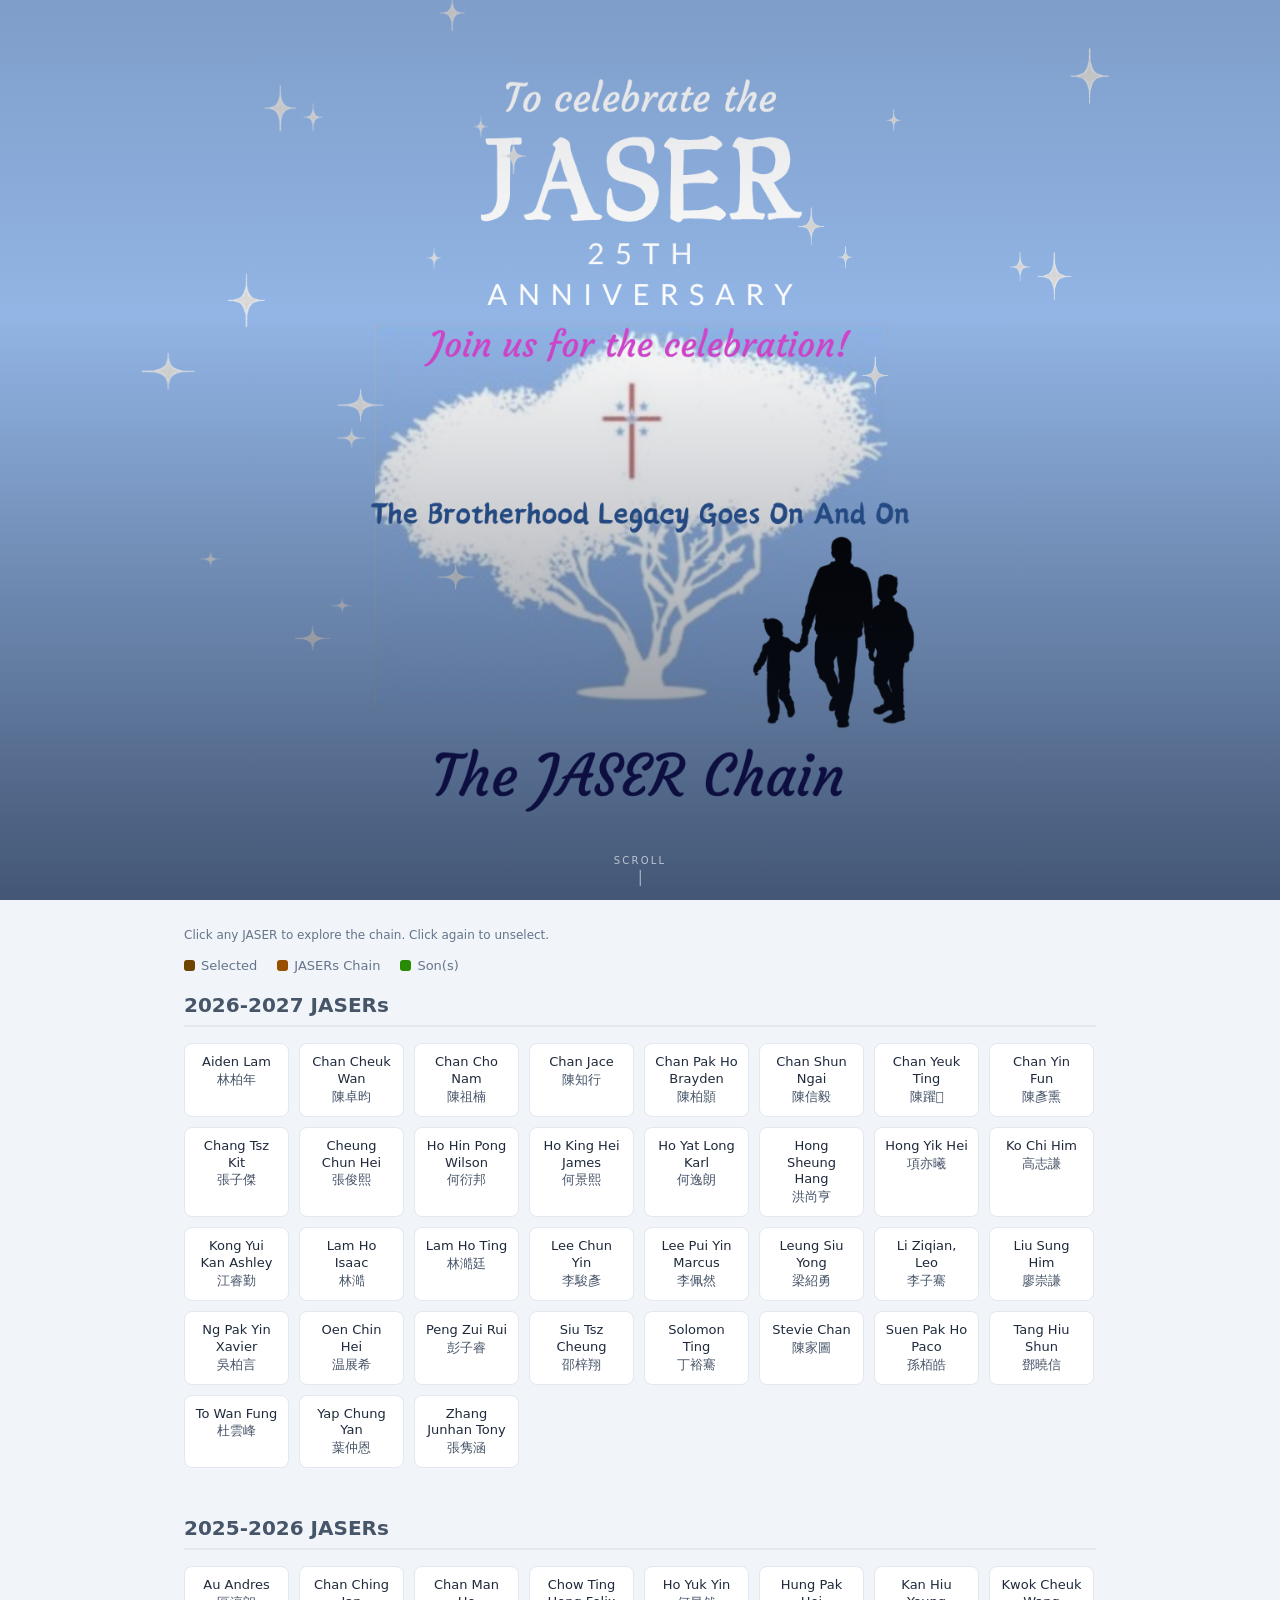
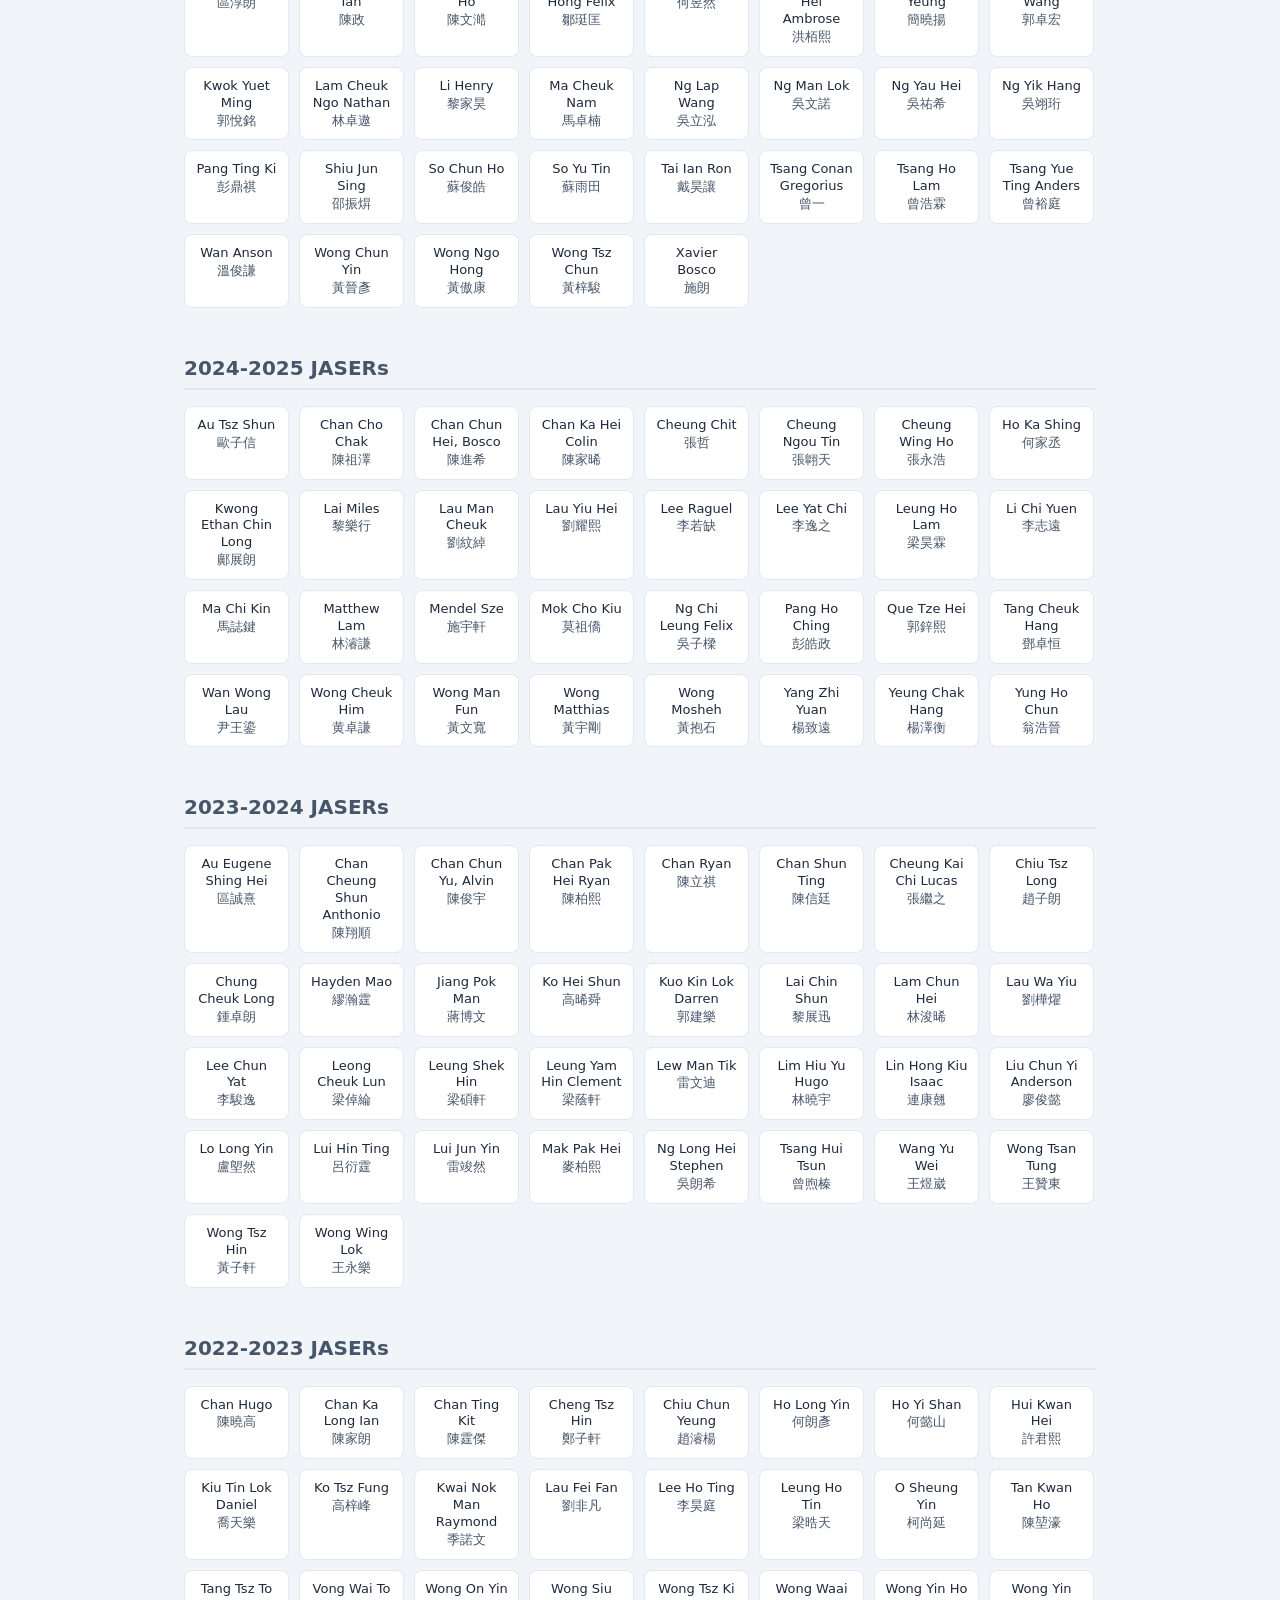
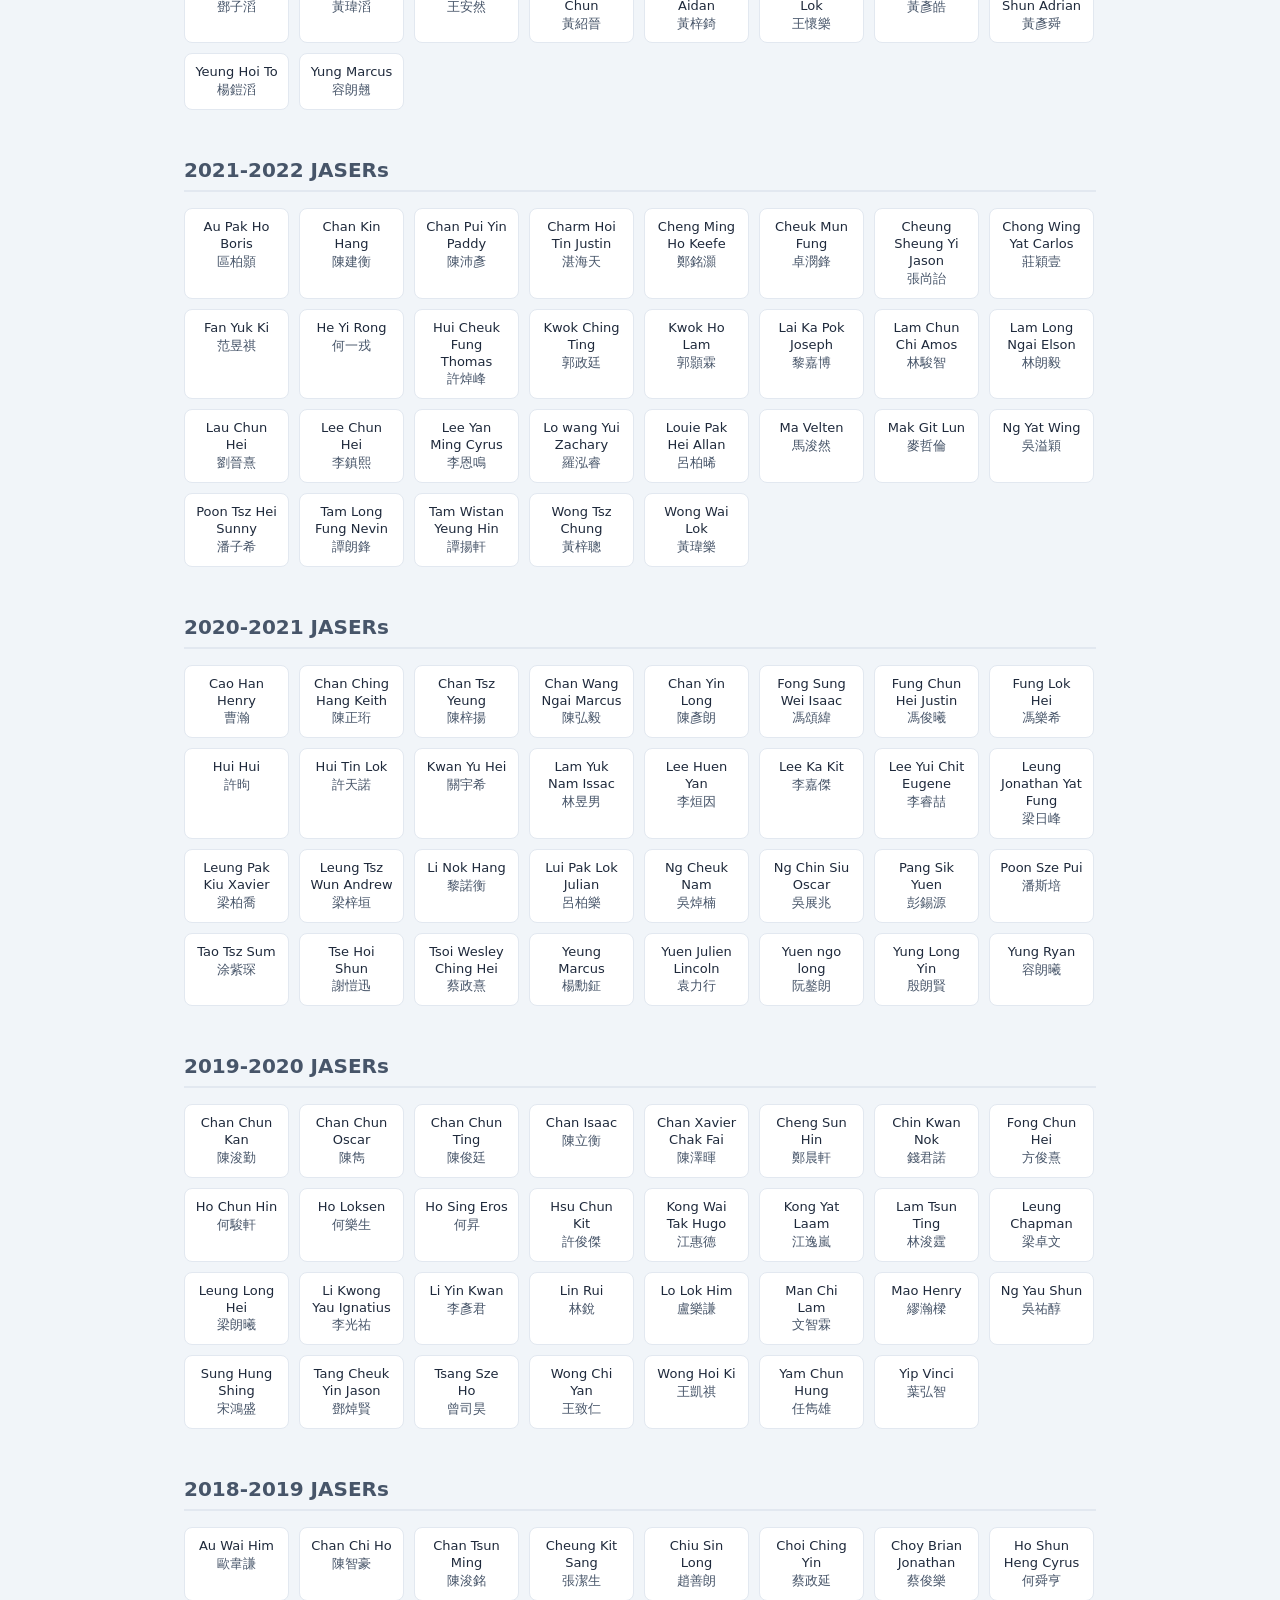
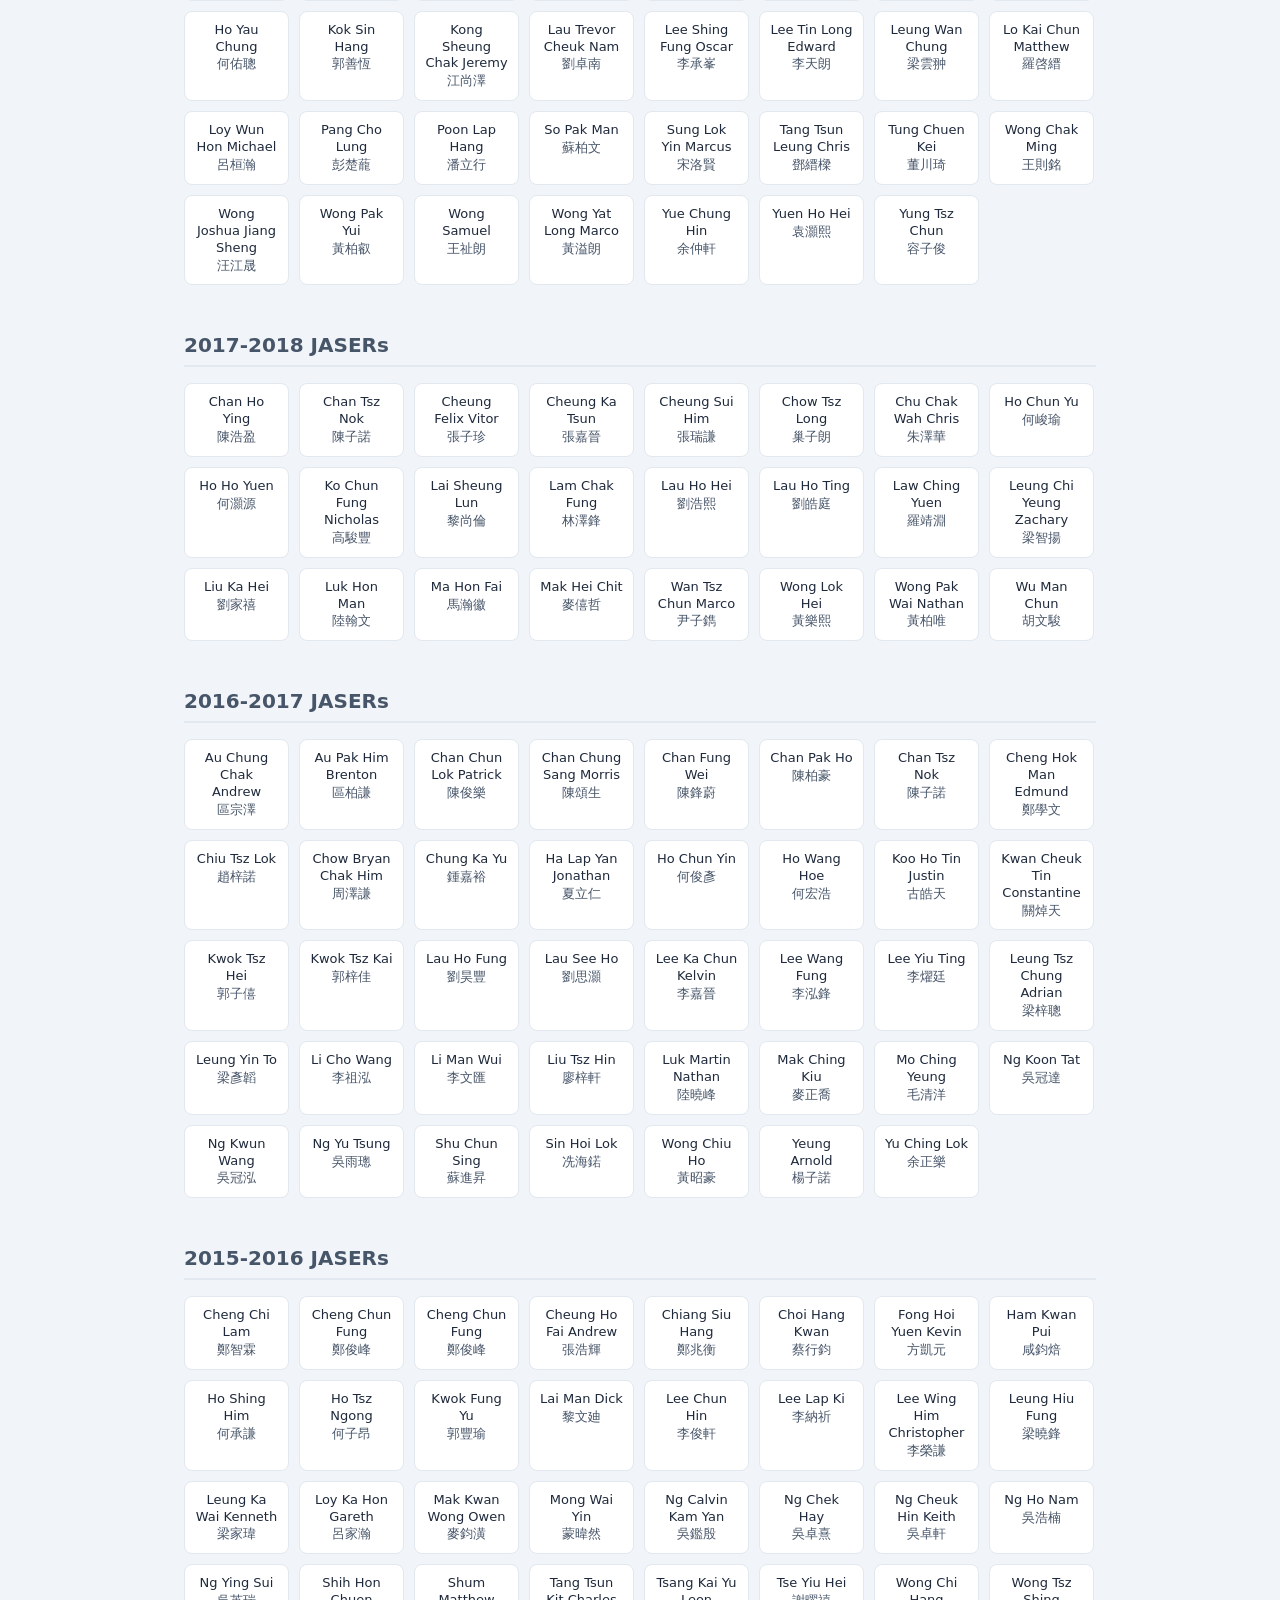
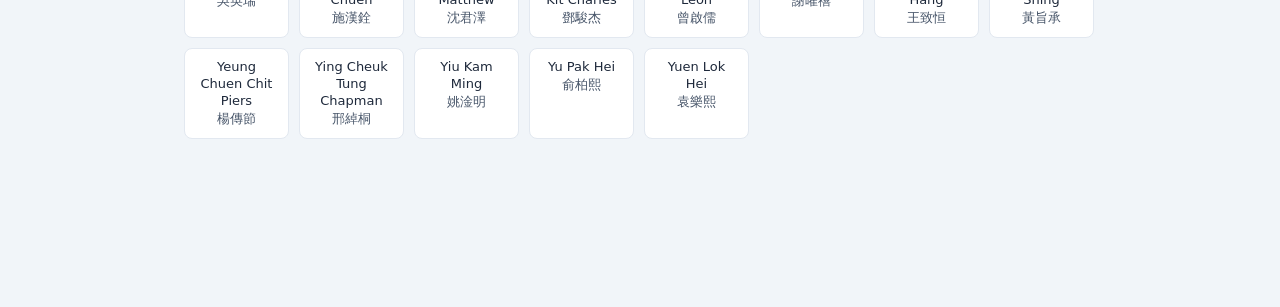
<file: index.html>
<!DOCTYPE html>
<html lang="en">
<head>
  <meta charset="UTF-8">
  <meta name="viewport" content="width=device-width, initial-scale=1.0">
  <title>WYHK JASER Tree</title>
  <link rel="stylesheet" href="style.css">
</head>
<body>
  <section class="hero">
    <img src="front.png" alt="WYHK JASER Tree" class="hero-img">
    <div class="scroll-cue">Scroll</div>
  </section>

  <div id="legend">
    <div class="legend-instruction">Click any JASER to explore the chain. Click again to unselect.</div>
    <span class="legend-item"><span class="legend-swatch swatch-selected"></span> Selected</span>
    <span class="legend-item"><span class="legend-swatch swatch-ancestor"></span> JASERs Chain</span>
    <span class="legend-item"><span class="legend-swatch swatch-mentee"></span> Son(s)</span>
  </div>

  <div id="tree-wrapper">
    <div id="tree-container">
      <div class="tree-panel"></div>
    </div>
  </div>

  <script src="script.js"></script>
</body>
</html>
</file>
<file: style.css>
:root {
  --color-selected: #6e4300;
  --color-ancestor: #994f00;
  --color-mentee: #278c04;

  --color-card-bg: #fff;
  --color-card-border: #e2e8f0;
  --color-text: #1e293b;
  --color-text-muted: #475569;
  --color-text-on-accent: #fff;
  --color-label: #64748b;
  --color-dimmed: #cbd5e1;

  --card-width: 105px;
  --card-padding: 10px;
  --card-border-radius: 8px;
  --name-font-size: 13px;
  --names-grid-gap: 10px;
  --batch-header-font-size: 20px;

  --dimmed-opacity: 0.2;
  --dimmed-hover-opacity: 0.35;
}

*, *::before, *::after {
  box-sizing: border-box;
  margin: 0;
  padding: 0;
}

html, body {
  min-height: 100%;
}

body {
  font-family: system-ui, -apple-system, sans-serif;
  background: #f1f5f9;
  color: var(--color-text);
}

.hero {
  position: relative;
  width: 100%;
  height: 100vh;
  min-height: 520px;
  overflow: hidden;
  background: #0f172a;
  display: flex;
  align-items: center;
  justify-content: center;
}

.hero-img {
  width: 100%;
  height: 100%;
  object-fit: cover;
  object-position: center;
  display: block;
}

.hero::after {
  content: "";
  position: absolute;
  inset: 0;
  background: linear-gradient(
    180deg,
    rgba(15, 23, 42, 0.15) 0%,
    rgba(15, 23, 42, 0) 35%,
    rgba(15, 23, 42, 0.6) 100%
  );
  pointer-events: none;
}

.hero-text {
  position: absolute;
  left: 50%;
  bottom: 60px;
  transform: translateX(-50%);
  text-align: center;
  color: #f8fafc;
  text-shadow: 0 2px 12px rgba(0, 0, 0, 0.55);
  padding: 0 24px;
  z-index: 1;
}

.hero-text h1 {
  font-size: 44px;
  font-weight: 700;
  letter-spacing: -0.02em;
}

.hero-text .subtitle {
  font-size: 16px;
  color: #e2e8f0;
  margin-top: 10px;
}

.scroll-cue {
  position: absolute;
  left: 50%;
  bottom: 14px;
  transform: translateX(-50%);
  color: #e2e8f0;
  font-size: 10px;
  letter-spacing: 0.22em;
  text-transform: uppercase;
  opacity: 0.75;
  z-index: 1;
}

.scroll-cue::after {
  content: "";
  display: block;
  width: 1px;
  height: 16px;
  margin: 4px auto 0;
  background: #e2e8f0;
  animation: cue 1.6s ease-in-out infinite;
  transform-origin: top;
}

@keyframes cue {
  0%, 100% { transform: scaleY(0.4); opacity: 0.5; }
  50%      { transform: scaleY(1);   opacity: 1; }
}

#legend {
  max-width: 960px;
  margin: 0 auto;
  padding: 28px 24px 12px;
  display: flex;
  flex-wrap: wrap;
  gap: 14px 20px;
  font-size: 13px;
  color: var(--color-label);
}

.legend-instruction {
  width: 100%;
  font-size: 12px;
  color: var(--color-label);
  margin-bottom: 2px;
}

.legend-item {
  display: inline-flex;
  align-items: center;
  gap: 6px;
}

.legend-swatch {
  display: inline-block;
  width: 11px;
  height: 11px;
  border-radius: 3px;
  flex-shrink: 0;
}

.swatch-selected { background: var(--color-selected); }
.swatch-ancestor { background: var(--color-ancestor); }
.swatch-mentee { background: var(--color-mentee); }
.swatch-dimmed { background: var(--color-dimmed); border: 1px solid #94a3b8; }

#tree-wrapper {
  width: 100%;
}

#tree-container {
  width: 100%;
}

.tree-panel {
  position: relative;
  width: 100%;
  max-width: 960px;
  margin: 0 auto;
  padding: 8px 24px 120px;
}

.lines-svg {
  position: absolute;
  top: 0;
  left: 0;
  pointer-events: none;
  overflow: visible;
  z-index: 0;
}

.batch-group {
  margin-bottom: 48px;
  position: relative;
  z-index: 1;
}

.batch-header {
  font-size: var(--batch-header-font-size);
  font-weight: 600;
  color: var(--color-text-muted);
  margin-bottom: 16px;
  padding-bottom: 8px;
  border-bottom: 2px solid var(--color-card-border);
}

.names-grid {
  display: flex;
  flex-wrap: wrap;
  gap: var(--names-grid-gap);
  position: relative;
  z-index: 1;
}

.jaser-card {
  display: flex;
  flex-direction: column;
  align-items: center;
  width: var(--card-width);
  padding: var(--card-padding);
  background: var(--color-card-bg);
  border: 1.5px solid var(--color-card-border);
  border-radius: var(--card-border-radius);
  cursor: pointer;
  transition: all 0.2s ease;
  user-select: none;
  position: relative;
  z-index: 2;
}

.jaser-card:hover {
  border-color: #94a3b8;
  box-shadow: 0 2px 8px rgba(0, 0, 0, 0.06);
}

.eng-name {
  font-size: var(--name-font-size);
  line-height: 1.3;
  text-align: center;
  color: var(--color-text);
  word-break: break-word;
}

.chi-name {
  font-size: var(--name-font-size);
  line-height: 1.3;
  text-align: center;
  color: var(--color-text-muted);
  margin-top: 1px;
}

.jaser-card.clicked {
  background: var(--color-selected);
  border-color: var(--color-selected);
  box-shadow: 0 4px 12px color-mix(in srgb, var(--color-selected) 30%, transparent);
}

.jaser-card.clicked .eng-name,
.jaser-card.clicked .chi-name {
  color: var(--color-text-on-accent);
}

.jaser-card.ancestor {
  background: var(--color-ancestor);
  border-color: var(--color-ancestor);
  box-shadow: 0 2px 8px color-mix(in srgb, var(--color-ancestor) 25%, transparent);
}

.jaser-card.ancestor .eng-name,
.jaser-card.ancestor .chi-name {
  color: var(--color-text-on-accent);
}

.jaser-card.mentee {
  background: var(--color-mentee);
  border-color: var(--color-mentee);
  box-shadow: 0 2px 8px color-mix(in srgb, var(--color-mentee) 25%, transparent);
}

.jaser-card.mentee .eng-name,
.jaser-card.mentee .chi-name {
  color: var(--color-text-on-accent);
}

.jaser-card.dimmed {
  opacity: var(--dimmed-opacity);
}

.jaser-card.dimmed:hover {
  opacity: var(--dimmed-hover-opacity);
  border-color: #94a3b8;
}

.jaser-card.hidden {
  display: none;
}

.batch-group.hidden {
  display: none;
}
</file>
